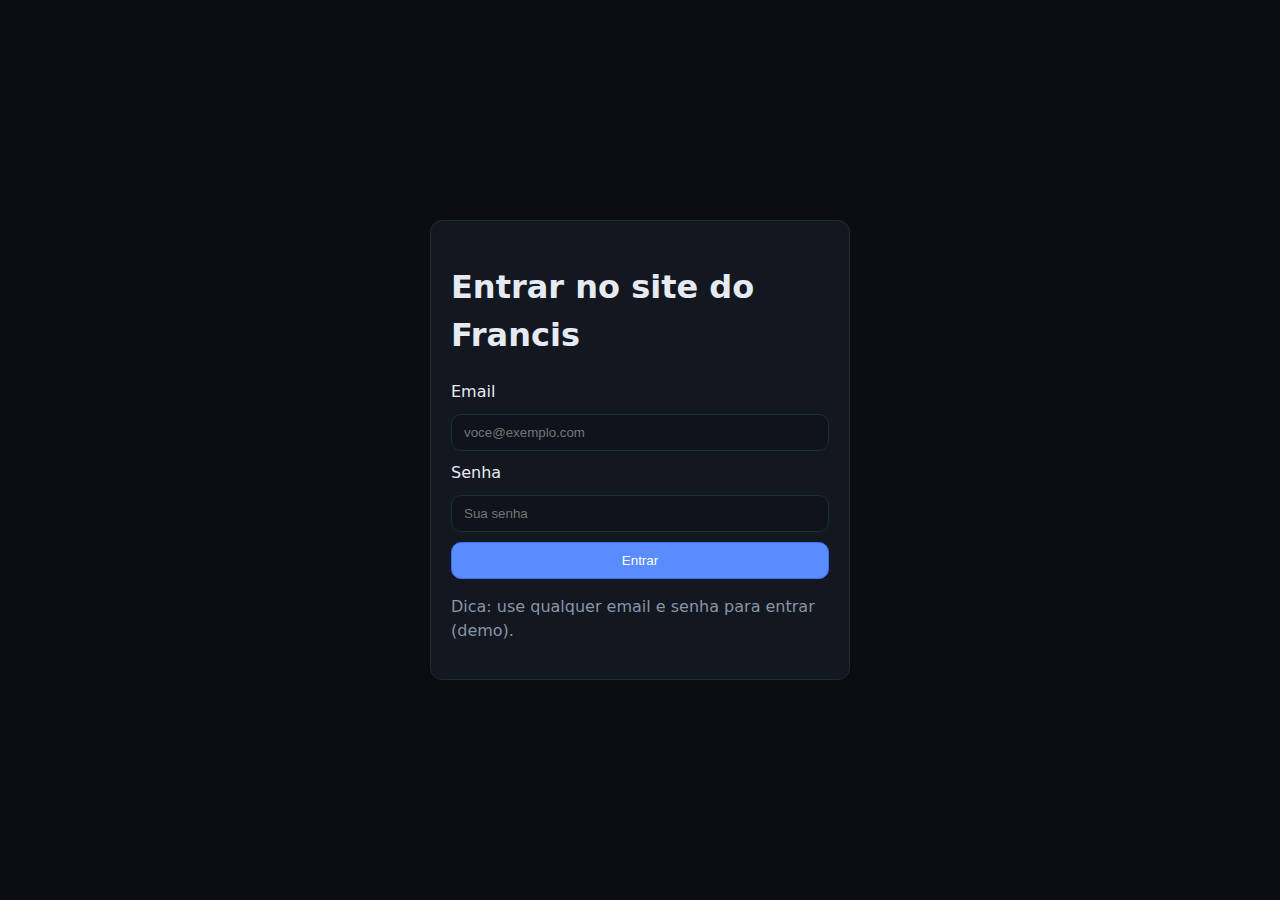
<file: index.html>
<!DOCTYPE html>
<html lang="pt-BR">
  <head>
    <meta charset="UTF-8" />
    <meta name="viewport" content="width=device-width, initial-scale=1.0" />
    <title>Home Exchange - Login</title>
    <link rel="stylesheet" href="styles.css" />
  </head>
  <body>
    <main class="container auth-container">
      <section class="card auth-card">
        <h1>Entrar no site do Francis</h1>
        <form id="loginForm" class="form">
          <label for="email">Email</label>
          <input type="email" id="email" name="email" placeholder="voce@exemplo.com" required />
          <label for="password">Senha</label>
          <input type="password" id="password" name="password" placeholder="Sua senha" required />
          <button type="submit" class="btn primary">Entrar</button>
        </form>
        <p class="muted">Dica: use qualquer email e senha para entrar (demo).</p>
      </section>
    </main>
    <script src="app.js"></script>
  </body>

</html>
</file>
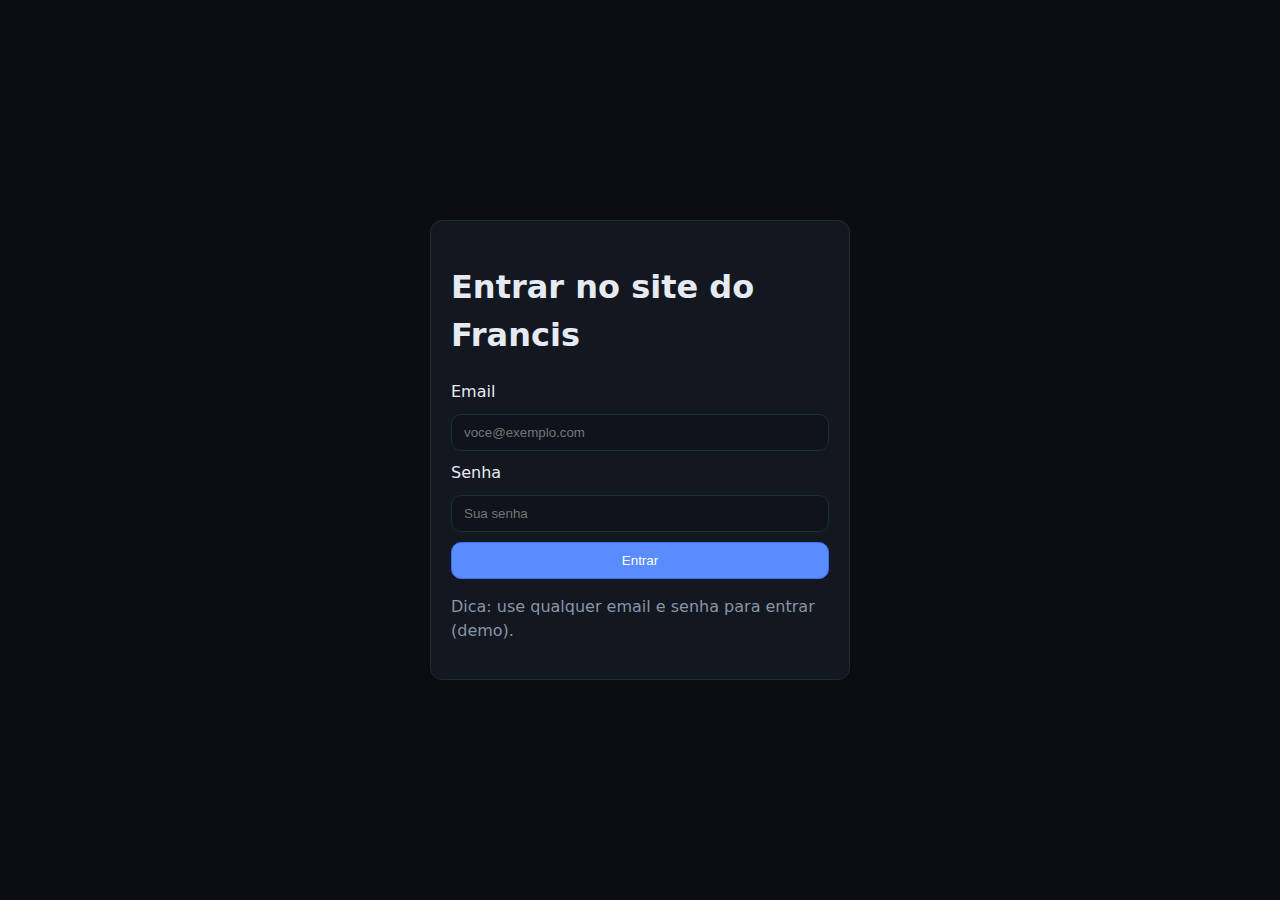
<file: home.html>
<!-- home.html (Página principal com imóveis e calendário) -->
<!DOCTYPE html>
<html lang="pt-BR">
  <head>
    <meta charset="UTF-8" />
    <meta name="viewport" content="width=device-width, initial-scale=1.0"/>
    <title>Home Exchange - Imóveis</title>
    <link rel="stylesheet" href="styles.css"/>
  </head>
  <body>
    <header class="topbar">
      <div class="brand">Home Exchange (Demo)</div>
      <nav>
        <button id="logoutBtn" class="btn">Sair</button>
      </nav>
    </header>

    <main class="container">
      <h1>Imóveis disponíveis</h1>
      <p class="muted">Clique em "Ver disponibilidade" para escolher datas.</p>

      <section id="properties" class="grid">
        <!-- Card 1 -->
        <article class="card property"
          data-id="p1"
          data-name="Casa de Praia"
          data-location="Florianópolis, SC"
          data-description="Casa pé na areia com 3 quartos, varanda e churrasqueira."
          data-available='[{"start":"2025-10-10","end":"2025-10-20"},{"start":"2025-11-05","end":"2025-11-18"}]'>
          <div class="property-image">
            <img src="https://images.unsplash.com/photo-1564013799919-ab600027ffc6?w=400&h=250&fit=crop" 
                 alt="Casa de Praia" 
                 onerror="this.src='[data-uri]'" />
          </div>
          <div class="property-content">
            <h3>Casa de Praia</h3>
            <p class="location">Florianópolis, SC</p>
            <p>Casa pé na areia com 3 quartos, varanda e churrasqueira.</p>
            <button class="btn primary open-calendar">Ver disponibilidade</button>
          </div>
        </article>

        <!-- Card 2 -->
        <article class="card property"
          data-id="p2"
          data-name="Apartamento Central"
          data-location="São Paulo, SP"
          data-description="Apartamento moderno perto do metrô, 2 quartos, workspace."
          data-available='[{"start":"2025-09-25","end":"2025-10-05"},{"start":"2025-12-01","end":"2025-12-24"}]'>
          <div class="property-image">
            <img src="https://images.unsplash.com/photo-1522708323590-d24dbb6b0267?w=400&h=250&fit=crop" 
                 alt="Apartamento Central" 
                 onerror="this.src='[data-uri]'" />
          </div>
          <div class="property-content">
            <h3>Apartamento Central</h3>
            <p class="location">São Paulo, SP</p>
            <p>Apartamento moderno perto do metrô, 2 quartos, workspace.</p>
            <button class="btn primary open-calendar">Ver disponibilidade</button>
          </div>
        </article>

        <!-- Card 3 -->
        <article class="card property"
          data-id="p3"
          data-name="Chalé na Serra"
          data-location="Gramado, RS"
          data-description="Chalé aconchegante com lareira e vista para as montanhas."
          data-available='[{"start":"2025-10-15","end":"2025-10-25"},{"start":"2025-11-20","end":"2025-11-30"}]'>
          <div class="property-image">
            <img src="https://images.unsplash.com/photo-1449824913935-59a10b8d2000?w=400&h=250&fit=crop" 
                 alt="Chalé na Serra" 
                 onerror="this.src='[data-uri]'" />
          </div>
          <div class="property-content">
            <h3>Chalé na Serra</h3>
            <p class="location">Gramado, RS</p>
            <p>Chalé aconchegante com lareira e vista para as montanhas.</p>
            <button class="btn primary open-calendar">Ver disponibilidade</button>
          </div>
        </article>
      </section>
    </main>

    <!-- Modal de calendário -->
    <div id="calendarModal" class="modal hidden" aria-hidden="true" role="dialog">
      <div class="modal-backdrop" data-close="true"></div>
      <div class="modal-content card">
        <header class="modal-header">
          <h2 id="modalTitle">Datas disponíveis</h2>
          <button class="btn icon" data-close="true" aria-label="Fechar">✕</button>
        </header>
        <div class="modal-body">
          <div id="availabilityInfo" class="muted"></div>
          <form id="bookingForm" class="form">
            <div class="row">
              <div class="col">
                <label for="checkin">Check-in</label>
                <input type="date" id="checkin" required />
              </div>
              <div class="col">
                <label for="checkout">Check-out</label>
                <input type="date" id="checkout" required />
              </div>
            </div>
            <button type="submit" class="btn primary">Solicitar troca</button>
          </form>
          <p id="feedback" class="feedback" role="status"></p>
        </div>
      </div>
    </div>

    <script src="app.js"></script>
  </body>
</html>
</file>
<file: styles.css>
/* styles.css */
:root {
  --bg: #0b0d10;
  --surface: #131720;
  --muted: #8a94a7;
  --text: #e6eaf2;
  --primary: #5b8cff;
  --primary-700: #3f6df7;
  --border: #232a36;
  --ok: #2ecc71;
  --warn: #f39c12;
  --err: #e74c3c;
}

* { box-sizing: border-box; }

html, body {
  margin: 0;
  padding: 0;
  background: var(--bg);
  color: var(--text);
  font-family: system-ui, -apple-system, Segoe UI, Roboto, Helvetica, Arial, "Apple Color Emoji", "Segoe UI Emoji";
  line-height: 1.5;
}

.container {
  max-width: 1100px;
  margin: 0 auto;
  padding: 24px;
}

.topbar {
  display: flex;
  align-items: center;
  justify-content: space-between;
  padding: 12px 24px;
  border-bottom: 1px solid var(--border);
  background: var(--surface);
  position: sticky;
  top: 0;
  z-index: 10;
}

.brand {
  font-weight: 700;
}

.card {
  background: var(--surface);
  border: 1px solid var(--border);
  border-radius: 12px;
  padding: 20px;
}

.auth-container {
  display: grid;
  place-items: center;
  min-height: 100vh;
  padding: 32px;
}

.auth-card {
  width: 100%;
  max-width: 420px;
}

.form {
  display: grid;
  gap: 10px;
  margin-top: 12px;
}

input[type="email"],
input[type="password"],
input[type="date"] {
  background: #0f131b;
  color: var(--text);
  border: 1px solid var(--border);
  border-radius: 10px;
  padding: 10px 12px;
  outline: none;
}

input:focus {
  border-color: var(--primary);
}

.btn {
  appearance: none;
  background: #202639;
  color: var(--text);
  border: 1px solid var(--border);
  border-radius: 10px;
  padding: 10px 14px;
  cursor: pointer;
}

.btn.primary {
  background: var(--primary);
  border-color: var(--primary-700);
  color: white;
}

.btn.icon {
  background: transparent;
  border: none;
  font-size: 18px;
  padding: 6px 8px;
}

.muted {
  color: var(--muted);
}

.grid {
  display: grid;
  grid-template-columns: repeat(12, 1fr);
  gap: 16px;
}

.property {
  grid-column: span 12;
}

@media (min-width: 600px) {
  .property { grid-column: span 6; }
}

@media (min-width: 900px) {
  .property { grid-column: span 4; }
}

.location {
  color: var(--muted);
  margin-top: -6px;
}

.row {
  display: grid;
  grid-template-columns: 1fr;
  gap: 12px;
}

@media (min-width: 600px) {
  .row { grid-template-columns: 1fr 1fr; }
}

.col { display: grid; gap: 6px; }

.modal.hidden { display: none; }
.modal {
  position: fixed;
  inset: 0;
  display: grid;
  place-items: center;
  z-index: 100;
}
.modal-backdrop {
  position: absolute;
  inset: 0;
  background: rgba(0,0,0,0.6);
}
.modal-content {
  position: relative;
  width: 100%;
  max-width: 520px;
  z-index: 101;
}

.feedback {
  margin-top: 10px;
}
.feedback.ok { color: var(--ok); }
.feedback.err { color: var(--err); }
.feedback.warn { color: var(--warn); }
</file>
